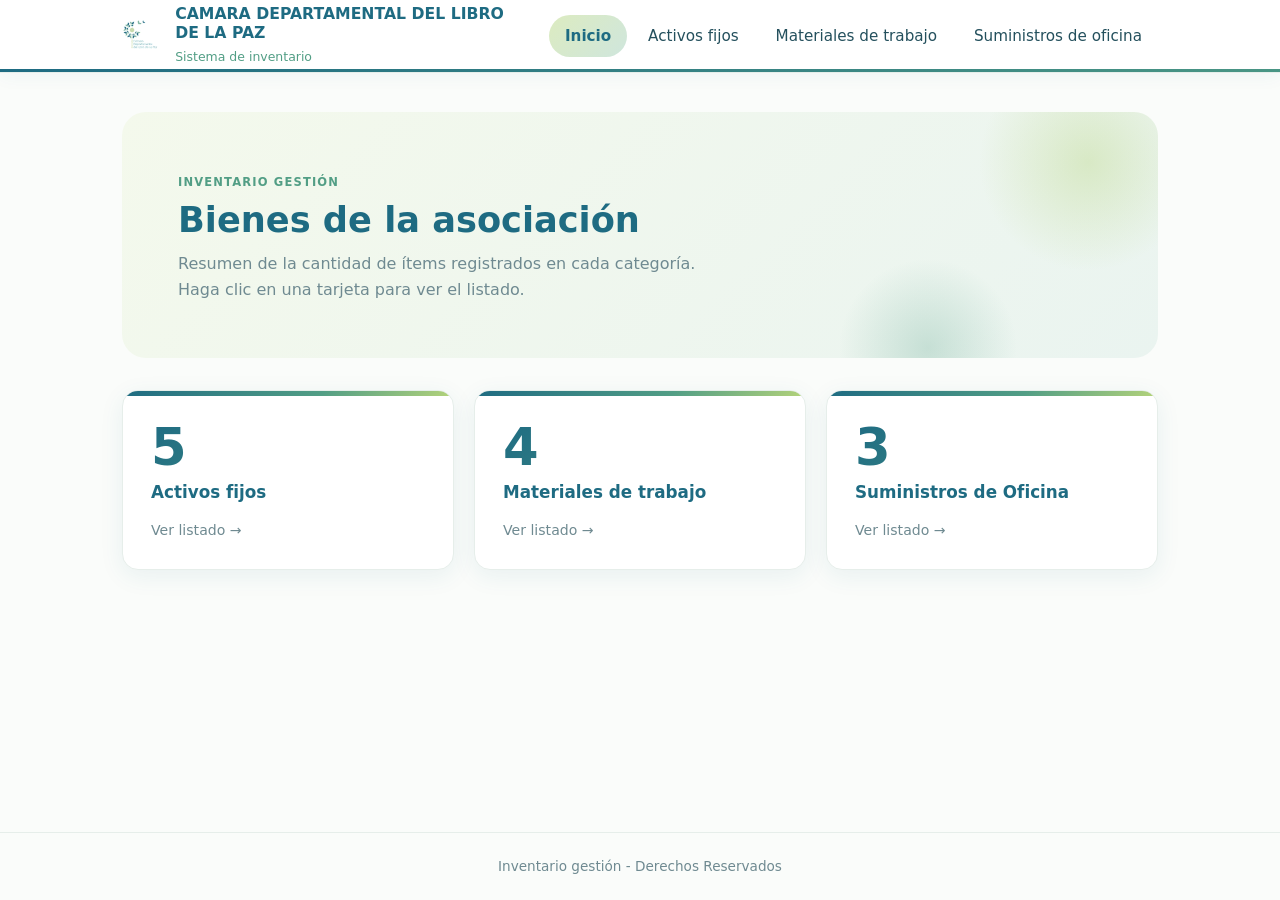
<file: index.html>
<!DOCTYPE html>
<html lang="es">
<head>
  <meta charset="UTF-8">
  <meta name="viewport" content="width=device-width, initial-scale=1.0">
  <title>Inicio | Inventario</title>
  <link rel="icon" href="img/logo.svg">
  <link rel="stylesheet" href="css/styles.css">
</head>
<body>

  <!-- ===== MENÚ HORIZONTAL FIJO ===== -->
  <header class="navbar">
    <div class="nav-contenedor">
      <a href="index.html" class="marca">
        <img src="img/logo.svg" alt="">
        <div><strong >CAMARA DEPARTAMENTAL DEL LIBRO DE LA PAZ</strong><small>Sistema de inventario</small></div>
      </a>
      <button class="btn-menu" id="btnMenu" aria-label="Abrir menú" aria-expanded="false" aria-controls="menu">
        <span></span><span></span><span></span>
      </button>
      <nav class="menu" id="menu">
        <a href="index.html"       class="menu-link activo" aria-current="page">Inicio</a>
        <a href="activos.html"     class="menu-link">Activos fijos</a>
        <a href="materiales.html"  class="menu-link">Materiales de trabajo</a>
        <a href="consumibles.html" class="menu-link">Suministros de oficina</a>
      </nav>
    </div>
  </header>

  <!-- ===== INICIO ===== -->
  <main class="contenido">
    <section class="bienvenida">
      <span class="etiqueta">Inventario gestión <span data-gestion></span></span>
      <h1>Bienes de la asociación</h1>
      <p>Resumen de la cantidad de ítems registrados en cada categoría. Haga clic en una tarjeta para ver el listado.</p>
    </section>

    <section class="tarjetas-conteo">
      <a href="activos.html" class="conteo" style="--i:0">
        <span class="conteo-num" id="totalActivos">0</span>
        <span class="conteo-txt">Activos fijos</span>
        <span class="conteo-ir">Ver listado →</span>
      </a>
      <a href="materiales.html" class="conteo" style="--i:1">
        <span class="conteo-num" id="totalMateriales">0</span>
        <span class="conteo-txt">Materiales de trabajo</span>
        <span class="conteo-ir">Ver listado →</span>
      </a>
      <a href="consumibles.html" class="conteo" style="--i:2">
        <span class="conteo-num" id="totalConsumibles">0</span>
        <span class="conteo-txt">Suministros de Oficina</span>
        <span class="conteo-ir">Ver listado →</span>
      </a>
    </section>
  </main>

  <footer class="pie">  Inventario gestión - Derechos Reservados <span data-gestion></span></footer>

  <script src="js/datos.js"></script>
  <script src="js/comun.js"></script>
  <script src="js/inicio.js"></script>
</body>
</html>
</file>
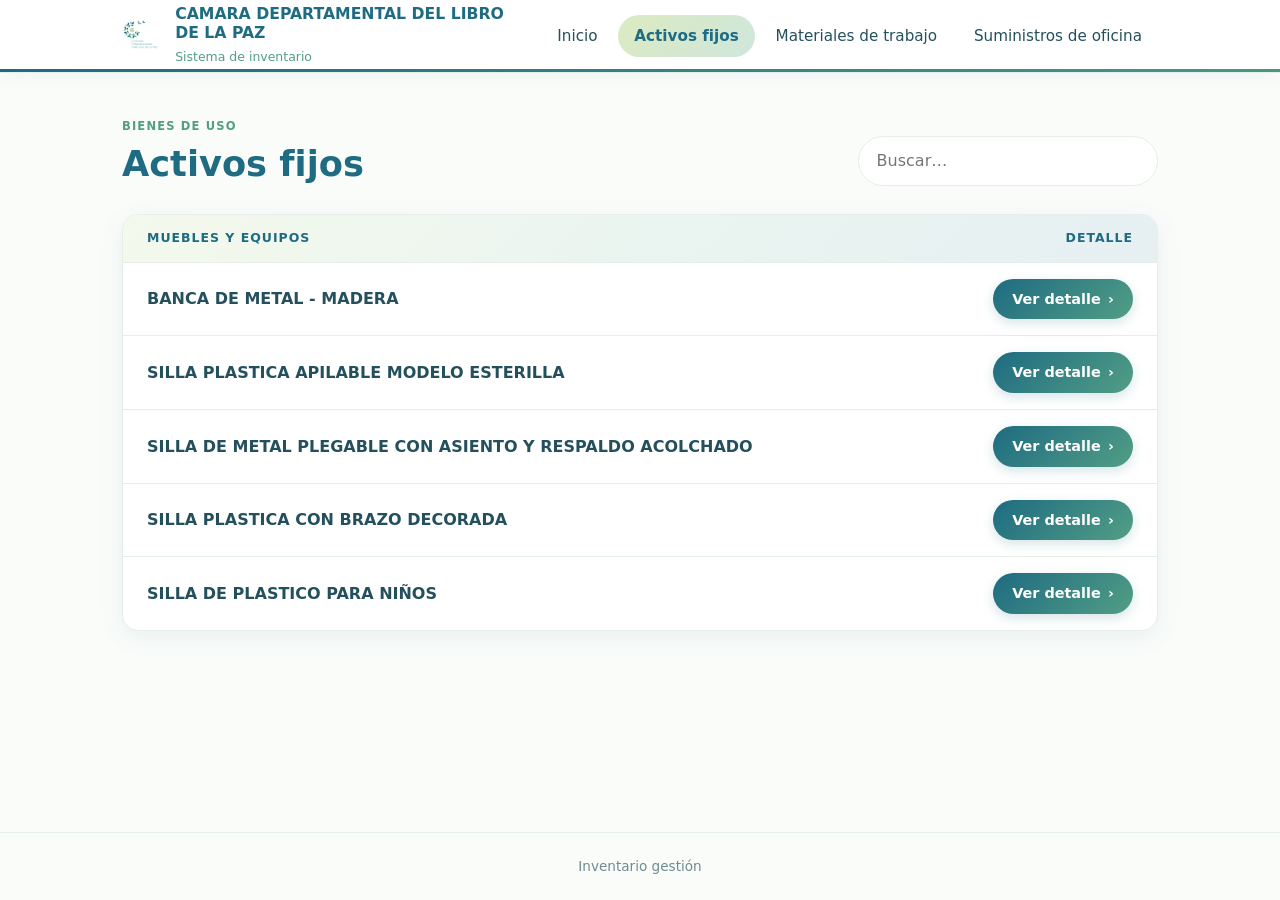
<file: activos.html>
<!DOCTYPE html>
<html lang="es">
<head>
  <meta charset="UTF-8">
  <meta name="viewport" content="width=device-width, initial-scale=1.0">
  <title>Activos fijos | Inventario</title>
  <link rel="icon" href="img/logo.svg">
  <link rel="stylesheet" href="css/styles.css">
</head>
<body>

  <!-- ===== MENÚ HORIZONTAL FIJO ===== -->
  <header class="navbar">
    <div class="nav-contenedor">
      <a href="index.html" class="marca">
        <img src="img/logo.svg" alt="">
        <div><strong >CAMARA DEPARTAMENTAL DEL LIBRO DE LA PAZ</strong><small>Sistema de inventario</small></div>
      </a>
      <button class="btn-menu" id="btnMenu" aria-label="Abrir menú" aria-expanded="false" aria-controls="menu">
        <span></span><span></span><span></span>
      </button>
      <nav class="menu" id="menu">
        <a href="index.html"       class="menu-link">Inicio</a>
        <a href="activos.html"     class="menu-link activo" aria-current="page">Activos fijos</a>
        <a href="materiales.html"  class="menu-link">Materiales de trabajo</a>
        <a href="consumibles.html" class="menu-link">Suministros de oficina</a>
      </nav>
    </div>
  </header>

  <!-- ===== ACTIVOS FIJOS ===== -->
  <main class="contenido">
    <div class="encabezado-seccion">
      <div>
        <span class="etiqueta">Bienes de uso</span>
        <h1>Activos fijos</h1>
      </div>
      <input type="search" class="buscador" id="buscador" placeholder="Buscar…" aria-label="Buscar activo">
    </div>

    <div class="tabla-dos">
      <div class="fila cabecera"><span>Muebles y equipos</span><span>Detalle</span></div>
      <div id="lista"></div>
    </div>
  </main>

  <footer class="pie"> Inventario gestión <span data-gestion></span></footer>

  <!-- ===== TARJETA DE DETALLE ===== -->
  <div class="modal" id="modal" role="dialog" aria-modal="true" aria-labelledby="tarjetaNombre" hidden>
    <article class="tarjeta">
      <button class="tarjeta-cerrar" id="tarjetaCerrar" aria-label="Cerrar">&times;</button>
      <div class="tarjeta-foto"><img id="tarjetaFoto" src="img/sin-foto.svg" alt=""></div>
      <div class="tarjeta-cuerpo">
        <h2 id="tarjetaNombre"></h2>
        <dl class="ficha" id="tarjetaFicha"></dl>
      </div>
    </article>
  </div>

  <script src="js/datos.js"></script>
  <script src="js/comun.js"></script>
  <script>iniciarLista(activos, camposActivos);</script>
</body>
</html>
</file>
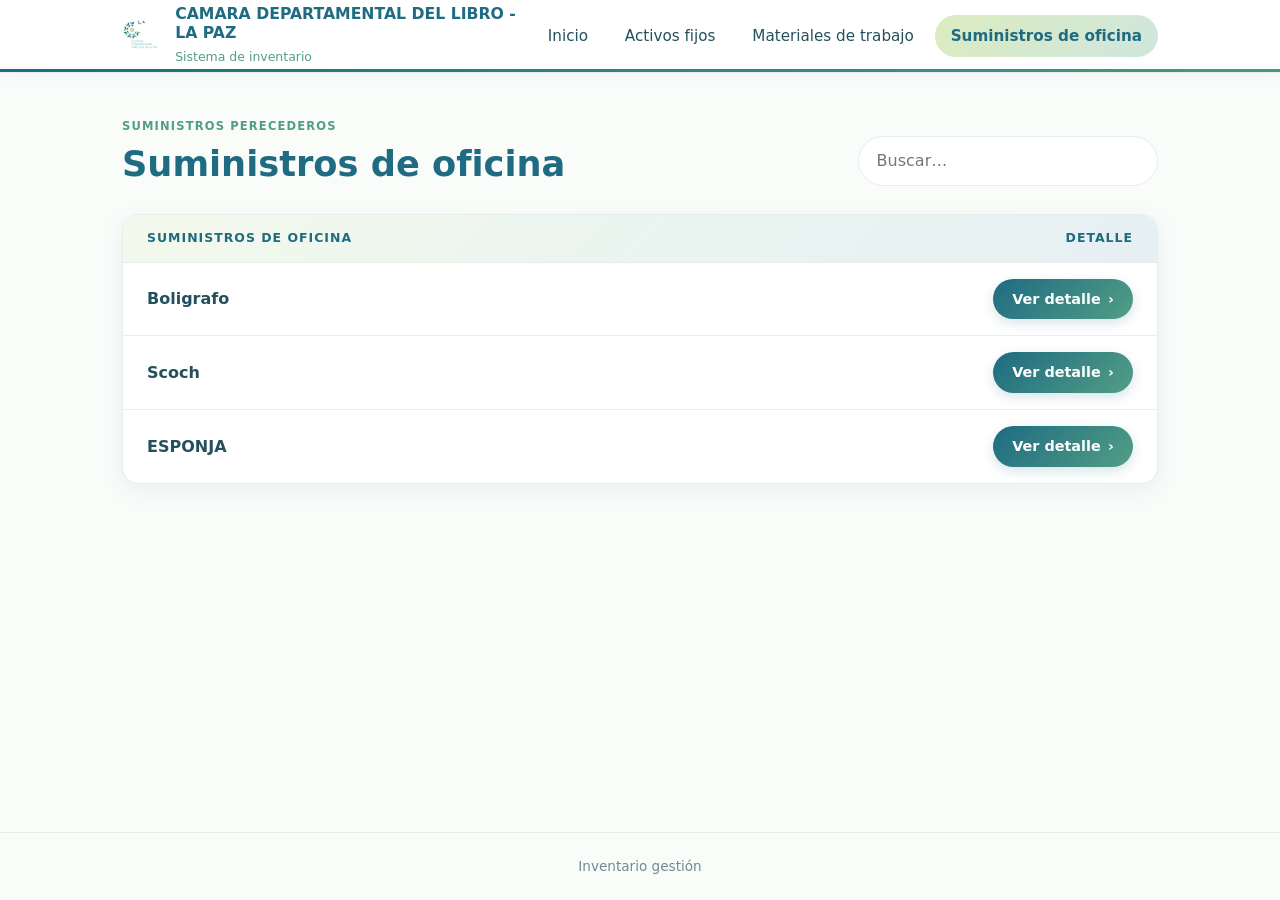
<file: consumibles.html>
<!DOCTYPE html>
<html lang="es">
<head>
  <meta charset="UTF-8">
  <meta name="viewport" content="width=device-width, initial-scale=1.0">
  <title>Suministros de oficina | Inventario</title>
  <link rel="icon" href="img/logo.svg">
  <link rel="stylesheet" href="css/styles.css">
</head>
<body>

  <!-- ===== MENÚ HORIZONTAL FIJO ===== -->
  <header class="navbar">
    <div class="nav-contenedor">
      <a href="index.html" class="marca">
        <img src="img/logo.svg" alt="">
        <div><strong >CAMARA DEPARTAMENTAL DEL LIBRO - LA PAZ</strong><small>Sistema de inventario</small></div>
      </a>
      <button class="btn-menu" id="btnMenu" aria-label="Abrir menú" aria-expanded="false" aria-controls="menu">
        <span></span><span></span><span></span>
      </button>
      <nav class="menu" id="menu">
        <a href="index.html"       class="menu-link">Inicio</a>
        <a href="activos.html"     class="menu-link">Activos fijos</a>
        <a href="materiales.html"  class="menu-link">Materiales de trabajo</a>
        <a href="consumibles.html" class="menu-link activo" aria-current="page">Suministros de oficina</a>
      </nav>
    </div>
  </header>

  <!-- ===== CONSUMIBLES ===== -->
  <main class="contenido">
    <div class="encabezado-seccion">
      <div>
        <span class="etiqueta">Suministros Perecederos</span>
        <h1>Suministros de oficina</h1>
      </div>
      <input type="search" class="buscador" id="buscador" placeholder="Buscar…" aria-label="Buscar consumible">
    </div>

    <div class="tabla-dos">
      <div class="fila cabecera"><span>Suministros de oficina</span><span>Detalle</span></div>
      <div id="lista"></div>
    </div>
  </main>

  <footer class="pie"> Inventario gestión <span data-gestion></span></footer>

  <!-- ===== TARJETA DE DETALLE ===== -->
  <div class="modal" id="modal" role="dialog" aria-modal="true" aria-labelledby="tarjetaNombre" hidden>
    <article class="tarjeta">
      <button class="tarjeta-cerrar" id="tarjetaCerrar" aria-label="Cerrar">&times;</button>
      <div class="tarjeta-foto"><img id="tarjetaFoto" src="img/sin-foto.svg" alt=""></div>
      <div class="tarjeta-cuerpo">
        <h2 id="tarjetaNombre"></h2>
        <dl class="ficha" id="tarjetaFicha"></dl>
      </div>
    </article>
  </div>

  <script src="js/datos.js"></script>
  <script src="js/comun.js"></script>
  <script>iniciarLista(consumibles, camposSuministros);</script>
</body>
</html>
</file>
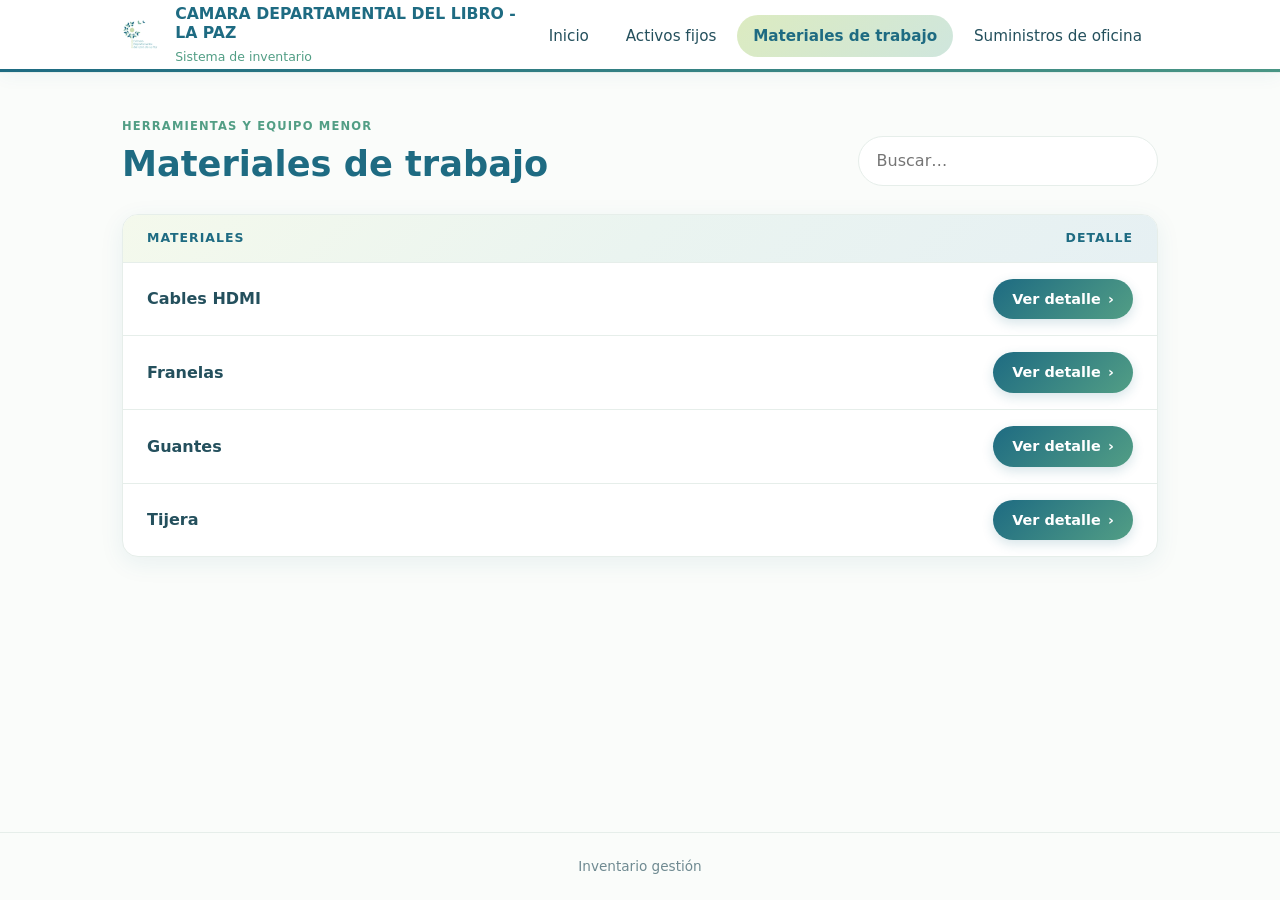
<file: materiales.html>
<!DOCTYPE html>
<html lang="es">
<head>
  <meta charset="UTF-8">
  <meta name="viewport" content="width=device-width, initial-scale=1.0">
  <title>Materiales de trabajo | Inventario</title>
  <link rel="icon" href="img/logo.svg">
  <link rel="stylesheet" href="css/styles.css">
</head>
<body>

  <!-- ===== MENÚ HORIZONTAL FIJO ===== -->
  <header class="navbar">
    <div class="nav-contenedor">
      <a href="index.html" class="marca">
        <img src="img/logo.svg" alt="">
        <div><strong >CAMARA DEPARTAMENTAL DEL LIBRO - LA PAZ</strong><small>Sistema de inventario</small></div>
      </a>
      <button class="btn-menu" id="btnMenu" aria-label="Abrir menú" aria-expanded="false" aria-controls="menu">
        <span></span><span></span><span></span>
      </button>
      <nav class="menu" id="menu">
        <a href="index.html"       class="menu-link">Inicio</a>
        <a href="activos.html"     class="menu-link">Activos fijos</a>
        <a href="materiales.html"  class="menu-link activo" aria-current="page">Materiales de trabajo</a>
        <a href="consumibles.html" class="menu-link">Suministros de oficina</a>
      </nav>
    </div>
  </header>

  <!-- ===== MATERIALES DE TRABAJO ===== -->
  <main class="contenido">
    <div class="encabezado-seccion">
      <div>
        <span class="etiqueta">Herramientas y equipo menor</span>
        <h1>Materiales de trabajo</h1>
      </div>
      <input type="search" class="buscador" id="buscador" placeholder="Buscar…" aria-label="Buscar material">
    </div>

    <div class="tabla-dos">
      <div class="fila cabecera"><span>Materiales</span><span>Detalle</span></div>
      <div id="lista"></div>
    </div>
  </main>

  <footer class="pie"> Inventario gestión <span data-gestion></span></footer>

  <!-- ===== TARJETA DE DETALLE ===== -->
  <div class="modal" id="modal" role="dialog" aria-modal="true" aria-labelledby="tarjetaNombre" hidden>
    <article class="tarjeta">
      <button class="tarjeta-cerrar" id="tarjetaCerrar" aria-label="Cerrar">&times;</button>
      <div class="tarjeta-foto"><img id="tarjetaFoto" src="img/sin-foto.svg" alt=""></div>
      <div class="tarjeta-cuerpo">
        <h2 id="tarjetaNombre"></h2>
        <dl class="ficha" id="tarjetaFicha"></dl>
      </div>
    </article>
  </div>

  <script src="js/datos.js"></script>
  <script src="js/comun.js"></script>
  <script>iniciarLista(materiales, camposMateriales);</script>
</body>
</html>
</file>
<file: css/styles.css>
/* =========================================================
   PALETA DE COLORES
   ========================================================= */
:root {
  --lima:      #B4D37A;   /* Verde claro / Lima */
  --menta:     #529E85;   /* Verde hoja / Menta */
  --petroleo:  #1E6B82;   /* Azul turquesa / Petróleo */

  /* Degradados suaves */
  --deg-marca:  linear-gradient(135deg, #1E6B82 0%, #529E85 60%, #B4D37A 100%);
  --deg-suave:  linear-gradient(135deg, #F4F9EC 0%, #EAF4F0 50%, #E6F0F3 100%);
  --deg-boton:  linear-gradient(135deg, #1E6B82 0%, #529E85 100%);
  --deg-activo: linear-gradient(135deg, #DCEBC0 0%, #CFE6DD 100%);

  --fondo:       #FAFCFA;
  --blanco:      #FFFFFF;
  --texto:       #24505D;
  --texto-suave: #6F8A91;
  --borde:       #E6EEEA;

  --radio: 16px;
  --sombra: 0 6px 24px rgba(30, 107, 130, .08);
  --sombra-alta: 0 16px 40px rgba(30, 107, 130, .16);
  --alto-menu: 72px;
  --fuente: "Segoe UI", "Inter", system-ui, -apple-system, Roboto, Arial, sans-serif;
  --curva: cubic-bezier(.22, .9, .32, 1);
}

* { box-sizing: border-box; margin: 0; padding: 0; }

body {
  font-family: var(--fuente);
  background: var(--fondo);
  color: var(--texto);
  line-height: 1.6;
  padding-top: var(--alto-menu);
  min-height: 100vh;
  display: flex; flex-direction: column;
}

h1 { font-size: clamp(1.6rem, 3.2vw, 2.2rem); color: var(--petroleo); line-height: 1.2; font-weight: 700; }
a  { color: inherit; text-decoration: none; }

.etiqueta {
  display: inline-block;
  font-size: .72rem; font-weight: 700; letter-spacing: .1em; text-transform: uppercase;
  color: var(--menta); margin-bottom: .5rem;
}
.texto-suave { color: var(--texto-suave); }

/* =========================================================
   ANIMACIONES
   ========================================================= */
@keyframes bajar        { from { opacity: 0; transform: translateY(-100%); } to { opacity: 1; transform: none; } }
@keyframes subir        { from { opacity: 0; transform: translateY(18px); }  to { opacity: 1; transform: none; } }
@keyframes aparecer     { from { opacity: 0; } to { opacity: 1; } }
@keyframes emerger      { from { opacity: 0; transform: translateY(30px) scale(.94); } to { opacity: 1; transform: none; } }
@keyframes zoomFoto     { from { transform: scale(1.12); } to { transform: scale(1); } }
@keyframes moverFondo   { 0% { background-position: 0% 50%; } 50% { background-position: 100% 50%; } 100% { background-position: 0% 50%; } }
@keyframes flotar       { 0%,100% { transform: translateY(0); } 50% { transform: translateY(-12px); } }
@keyframes brillo       { from { left: -60%; } to { left: 130%; } }

/* =========================================================
   MENÚ HORIZONTAL FIJO
   ========================================================= */
.navbar {
  position: fixed; top: 0; left: 0; right: 0;
  height: var(--alto-menu);
  background: rgba(255, 255, 255, .88);
  backdrop-filter: blur(10px);
  -webkit-backdrop-filter: blur(10px);
  box-shadow: 0 1px 0 var(--borde), 0 4px 18px rgba(30,107,130,.05);
  z-index: 100;
  animation: bajar .6s var(--curva);
}
/* línea fina de colores bajo el menú */
.navbar::after {
  content: ""; position: absolute; left: 0; right: 0; bottom: 0; height: 3px;
  background: var(--deg-marca); background-size: 200% 100%;
  animation: moverFondo 8s ease infinite;
}

.nav-contenedor {
  max-width: 1100px; height: 100%; margin: 0 auto;
  padding: 0 clamp(1rem, 3vw, 2rem);
  display: flex; align-items: center; justify-content: space-between; gap: 1rem;
}

.marca { display: flex; align-items: center; gap: .7rem; }
.marca img { width: 42px; height: 42px; transition: transform .5s var(--curva); }
.marca:hover img { transform: rotate(-12deg) scale(1.08); }
.marca strong { display: block; font-size: .98rem; color: var(--petroleo); line-height: 1.25; max-width: 42ch; }
.marca small  { color: var(--menta); font-size: .78rem; }

.menu { display: flex; align-items: center; gap: .3rem; }
.menu-link {
  position: relative;
  padding: .55rem 1rem; border-radius: 999px;
  color: var(--texto); font-weight: 500; font-size: .95rem; white-space: nowrap;
  transition: color .25s, background .25s;
}
/* subrayado animado */
.menu-link::after {
  content: ""; position: absolute; left: 1rem; right: 1rem; bottom: .3rem; height: 2px;
  background: var(--menta); border-radius: 2px;
  transform: scaleX(0); transform-origin: left; transition: transform .3s var(--curva);
}
.menu-link:hover { color: var(--petroleo); }
.menu-link:hover::after { transform: scaleX(1); }
.menu-link.activo { background: var(--deg-activo); color: var(--petroleo); font-weight: 700; }
.menu-link.activo::after { display: none; }

/* Botón hamburguesa (celular) */
.btn-menu {
  display: none; width: 44px; height: 44px; border: none; background: transparent;
  flex-direction: column; justify-content: center; align-items: center; gap: 5px; cursor: pointer;
}
.btn-menu span { display: block; width: 24px; height: 2.5px; background: var(--petroleo); border-radius: 2px; transition: .3s var(--curva); }
.btn-menu[aria-expanded="true"] span:nth-child(1) { transform: translateY(7.5px) rotate(45deg); }
.btn-menu[aria-expanded="true"] span:nth-child(2) { opacity: 0; }
.btn-menu[aria-expanded="true"] span:nth-child(3) { transform: translateY(-7.5px) rotate(-45deg); }

/* =========================================================
   CONTENIDO GENERAL
   ========================================================= */
.contenido {
  width: 100%; max-width: 1100px; margin: 0 auto; flex: 1;
  padding: 2.5rem clamp(1rem, 3vw, 2rem) 3rem;
}

/* =========================================================
   INICIO: bienvenida + conteo
   ========================================================= */
.bienvenida {
  position: relative; overflow: hidden;
  background: var(--deg-suave); background-size: 200% 200%;
  animation: moverFondo 14s ease infinite, subir .7s var(--curva) both;
  border-radius: 24px;
  padding: clamp(2rem, 5vw, 3.5rem);
  margin-bottom: 2rem;
}
.bienvenida > * { position: relative; z-index: 1; }
.bienvenida p:last-child { max-width: 55ch; color: var(--texto-suave); margin-top: .6rem; }

/* círculos decorativos */
.bienvenida::before, .bienvenida::after {
  content: ""; position: absolute; border-radius: 50%; opacity: .45;
  animation: flotar 7s ease-in-out infinite;
}
.bienvenida::before {
  width: 220px; height: 220px; right: -40px; top: -60px;
  background: radial-gradient(circle, rgba(180,211,122,.8), rgba(180,211,122,0) 70%);
}
.bienvenida::after {
  width: 180px; height: 180px; right: 140px; bottom: -80px;
  background: radial-gradient(circle, rgba(82,158,133,.55), rgba(82,158,133,0) 70%);
  animation-delay: -3s;
}

.tarjetas-conteo {
  display: grid; grid-template-columns: repeat(auto-fit, minmax(240px, 1fr)); gap: 1.25rem;
}
.conteo {
  position: relative; overflow: hidden;
  background: var(--blanco); border-radius: var(--radio);
  padding: 1.75rem; box-shadow: var(--sombra);
  border: 1px solid var(--borde);
  display: flex; flex-direction: column; gap: .2rem;
  animation: subir .7s var(--curva) both;
  animation-delay: calc(var(--i, 0) * 120ms + 200ms);
  transition: transform .35s var(--curva), box-shadow .35s;
}
.conteo::before {                         /* franja superior en degradado */
  content: ""; position: absolute; top: 0; left: 0; right: 0; height: 5px;
  background: var(--deg-marca);
}
.conteo:hover { transform: translateY(-6px); box-shadow: var(--sombra-alta); }

.conteo-num {
  font-size: 3.2rem; font-weight: 800; line-height: 1.1;
  background: var(--deg-boton);
  -webkit-background-clip: text; background-clip: text; color: transparent;
}
.conteo-txt { font-weight: 700; color: var(--petroleo); font-size: 1.05rem; }
.conteo-ir  { color: var(--texto-suave); font-size: .88rem; margin-top: .6rem; transition: color .25s, letter-spacing .25s; }
.conteo:hover .conteo-ir { color: var(--menta); letter-spacing: .02em; }

/* =========================================================
   LISTAS DE DOS COLUMNAS (Activos, Materiales, Consumibles)
   ========================================================= */
.encabezado-seccion {
  display: flex; flex-wrap: wrap; align-items: flex-end; justify-content: space-between;
  gap: 1rem; margin-bottom: 1.75rem;
  animation: subir .6s var(--curva) both;
}

.buscador {
  width: min(300px, 100%);
  padding: .7rem 1.1rem; border: 1.5px solid var(--borde); border-radius: 999px;
  font: inherit; color: var(--texto); background: var(--blanco);
  transition: border-color .25s, box-shadow .25s;
}
.buscador:focus { outline: none; border-color: var(--menta); box-shadow: 0 0 0 4px rgba(82,158,133,.15); }

.tabla-dos {
  background: var(--blanco); border-radius: var(--radio);
  box-shadow: var(--sombra); border: 1px solid var(--borde); overflow: hidden;
}
.tabla-dos .fila {
  display: grid; grid-template-columns: 1fr auto; align-items: center; gap: 1rem;
  padding: 1rem 1.5rem; border-bottom: 1px solid var(--borde);
}
.tabla-dos .fila:last-child { border-bottom: none; }

.tabla-dos .cabecera {
  background: var(--deg-suave);
  font-size: .78rem; font-weight: 700; text-transform: uppercase; letter-spacing: .08em;
  color: var(--petroleo); padding-top: .85rem; padding-bottom: .85rem;
}

.tabla-dos .item {
  animation: subir .5s var(--curva) both;
  animation-delay: calc(var(--i, 0) * 60ms);
  transition: background .25s, padding-left .3s var(--curva);
}
.tabla-dos .item:hover { background: #F6FAF5; padding-left: 1.9rem; }
.item-nombre { font-weight: 600; color: var(--texto); }

.btn {
  position: relative; overflow: hidden;
  display: inline-flex; align-items: center; gap: .45rem;
  padding: .55rem 1.2rem; border: none; border-radius: 999px;
  font: inherit; font-size: .9rem; font-weight: 600; cursor: pointer; white-space: nowrap;
  background: var(--deg-boton); color: var(--blanco);
  box-shadow: 0 4px 12px rgba(30,107,130,.18);
  transition: transform .25s var(--curva), box-shadow .25s;
}
.btn .flecha { transition: transform .3s var(--curva); }
.btn:hover { transform: translateY(-2px); box-shadow: 0 8px 20px rgba(30,107,130,.25); }
.btn:hover .flecha { transform: translateX(4px); }
.btn:active { transform: scale(.96); }
.btn:focus-visible { outline: 3px solid var(--lima); outline-offset: 2px; }
/* destello al pasar el mouse */
.btn::after {
  content: ""; position: absolute; top: 0; left: -60%; width: 40%; height: 100%;
  background: linear-gradient(90deg, transparent, rgba(255,255,255,.35), transparent);
  transform: skewX(-20deg);
}
.btn:hover::after { animation: brillo .7s ease; }

.sin-resultados { padding: 2.5rem; text-align: center; color: var(--texto-suave); }

/* =========================================================
   TARJETA DE DETALLE (MODAL)
   ========================================================= */
.modal {
  position: fixed; inset: 0; z-index: 200;
  background: rgba(30, 75, 90, .35);
  backdrop-filter: blur(6px); -webkit-backdrop-filter: blur(6px);
  display: grid; place-items: center; padding: 1rem;
  animation: aparecer .3s ease;
}
.modal[hidden] { display: none; }

/* Tarjeta: foto a la izquierda, datos a la derecha (como la plantilla) */
.tarjeta {
  position: relative; 
  width: min(880px, 100%); 
  max-height: 92vh; 
  overflow-y: auto;
  display: grid; 
  grid-template-columns: 1fr 1.25fr;
  background: var(--blanco); 
  border-radius: 22px;
  box-shadow: 0 30px 60px rgba(20, 60, 75, .25);
  animation: emerger .45s var(--curva);
}
.tarjeta::before {                         /* franja superior en degradado */
  content: ""; 
  position: absolute;
  top: 0; 
  left: 0; 
  right: 0;
  height: 5px;
  background: var(--deg-marca); 
  z-index: 1;
}
.tarjeta-foto {
  position: relative; overflow: hidden; background: var(--deg-suave);
  display: grid; place-items: center; padding: 1.5rem; min-height: 330px;
}
.tarjeta-foto img {
  width: 100%; height: 100%; max-height: 550px; object-fit: contain; display: block;
  border-radius: 12px; animation: zoomFoto .9s var(--curva);
}

.tarjeta-cuerpo { padding: 2rem 1.75rem 1.75rem; }
.tarjeta-cuerpo h2 {
  font-size: 1.45rem; color: var(--petroleo); line-height: 1.25;
  margin-bottom: 1rem; padding-right: 2.5rem;
  animation: subir .5s var(--curva) both .1s;
}

/* Lista de campos: etiqueta | valor */
.ficha {
  display: grid; grid-template-columns: max-content 1fr;
  border-top: 2px solid var(--lima); font-size: .94rem;
}
.ficha dt, .ficha dd {
  padding: .45rem .25rem; border-bottom: 1px solid var(--borde);
  display: flex; align-items: center;
  animation: subir .45s var(--curva) both;
}
.ficha dt { font-weight: 700; color: var(--menta); padding-right: 1.5rem; }
.ficha dd { color: var(--texto); }
.ficha dt:nth-of-type(odd), .ficha dd:nth-of-type(odd) { background: #FAFCF8; }
.sin-dato { color: var(--texto-suave); font-style: italic; }

.tarjeta-cerrar {
  position: absolute; top: .9rem; right: .9rem; z-index: 2;
  width: 38px; height: 38px; border: none; border-radius: 50%;
  background: rgba(255,255,255,.9); color: var(--petroleo);
  font-size: 1.4rem; line-height: 1; cursor: pointer;
  box-shadow: 0 4px 12px rgba(0,0,0,.12);
  transition: transform .3s var(--curva), background .25s, color .25s;
}
.tarjeta-cerrar:hover { transform: rotate(90deg); background: var(--petroleo); color: var(--blanco); }

/* Insignias de estado */
.insignia {
  display: inline-flex; align-items: center; gap: .45rem;
  padding: .3rem .85rem; border-radius: 999px; font-size: .85rem; font-weight: 700; white-space: nowrap;
}
.insignia::before { content: ""; width: 8px; height: 8px; border-radius: 50%; background: currentColor; }
.estado-bueno   { background: #EEF6E1; color: #4F7A1A; }
.estado-regular { background: #FFF5DC; color: #8A6400; }
.estado-malo    { background: #FCE8E6; color: #A3332A; }
.estado-obsoleto { background: #ECEFF1; color: #5F6B70; }

/* =========================================================
   PIE DE PÁGINA
   ========================================================= */
.pie { 
  text-align: center; 
  padding: 1.4rem; 
  color: var(--texto-suave); 
  font-size: .85rem; 
  border-top: 1px solid var(--borde); }

/* =========================================================
   RESPONSIVE
   ========================================================= */
@media (max-width: 1080px) {
  .btn-menu { display: flex; }
  .menu {
    position: fixed; top: var(--alto-menu); left: 0; right: 0;
    flex-direction: column; align-items: stretch; gap: .2rem;
    background: var(--blanco); padding: .75rem;
    box-shadow: 0 12px 24px rgba(30,107,130,.12);
    transform: translateY(-12px); opacity: 0; visibility: hidden;
    transition: transform .35s var(--curva), opacity .3s, visibility .3s;
  }
  .menu.abierto { transform: none; opacity: 1; visibility: visible; }
  .menu-link { padding: .85rem 1.1rem; }
  .menu-link::after { display: none; }
}

@media (max-width: 560px) {
  .marca small { display: none; }
  .marca strong { font-size: .82rem; max-width: 24ch; }
  .tabla-dos .fila { padding: .9rem 1rem; }
  .tabla-dos .item:hover { padding-left: 1rem; }
  .btn { padding: .5rem .9rem; }
}

@media (max-width: 720px) {
  .tarjeta { grid-template-columns: 1fr; }
  .tarjeta-foto { min-height: 220px; max-height: 300px; }
  .tarjeta-cuerpo { padding: 1.5rem 1.25rem; }
}

/* Respeta a quienes prefieren menos movimiento */
@media (prefers-reduced-motion: reduce) {
  *, *::before, *::after { animation: none !important; transition: none !important; }
}
</file>
